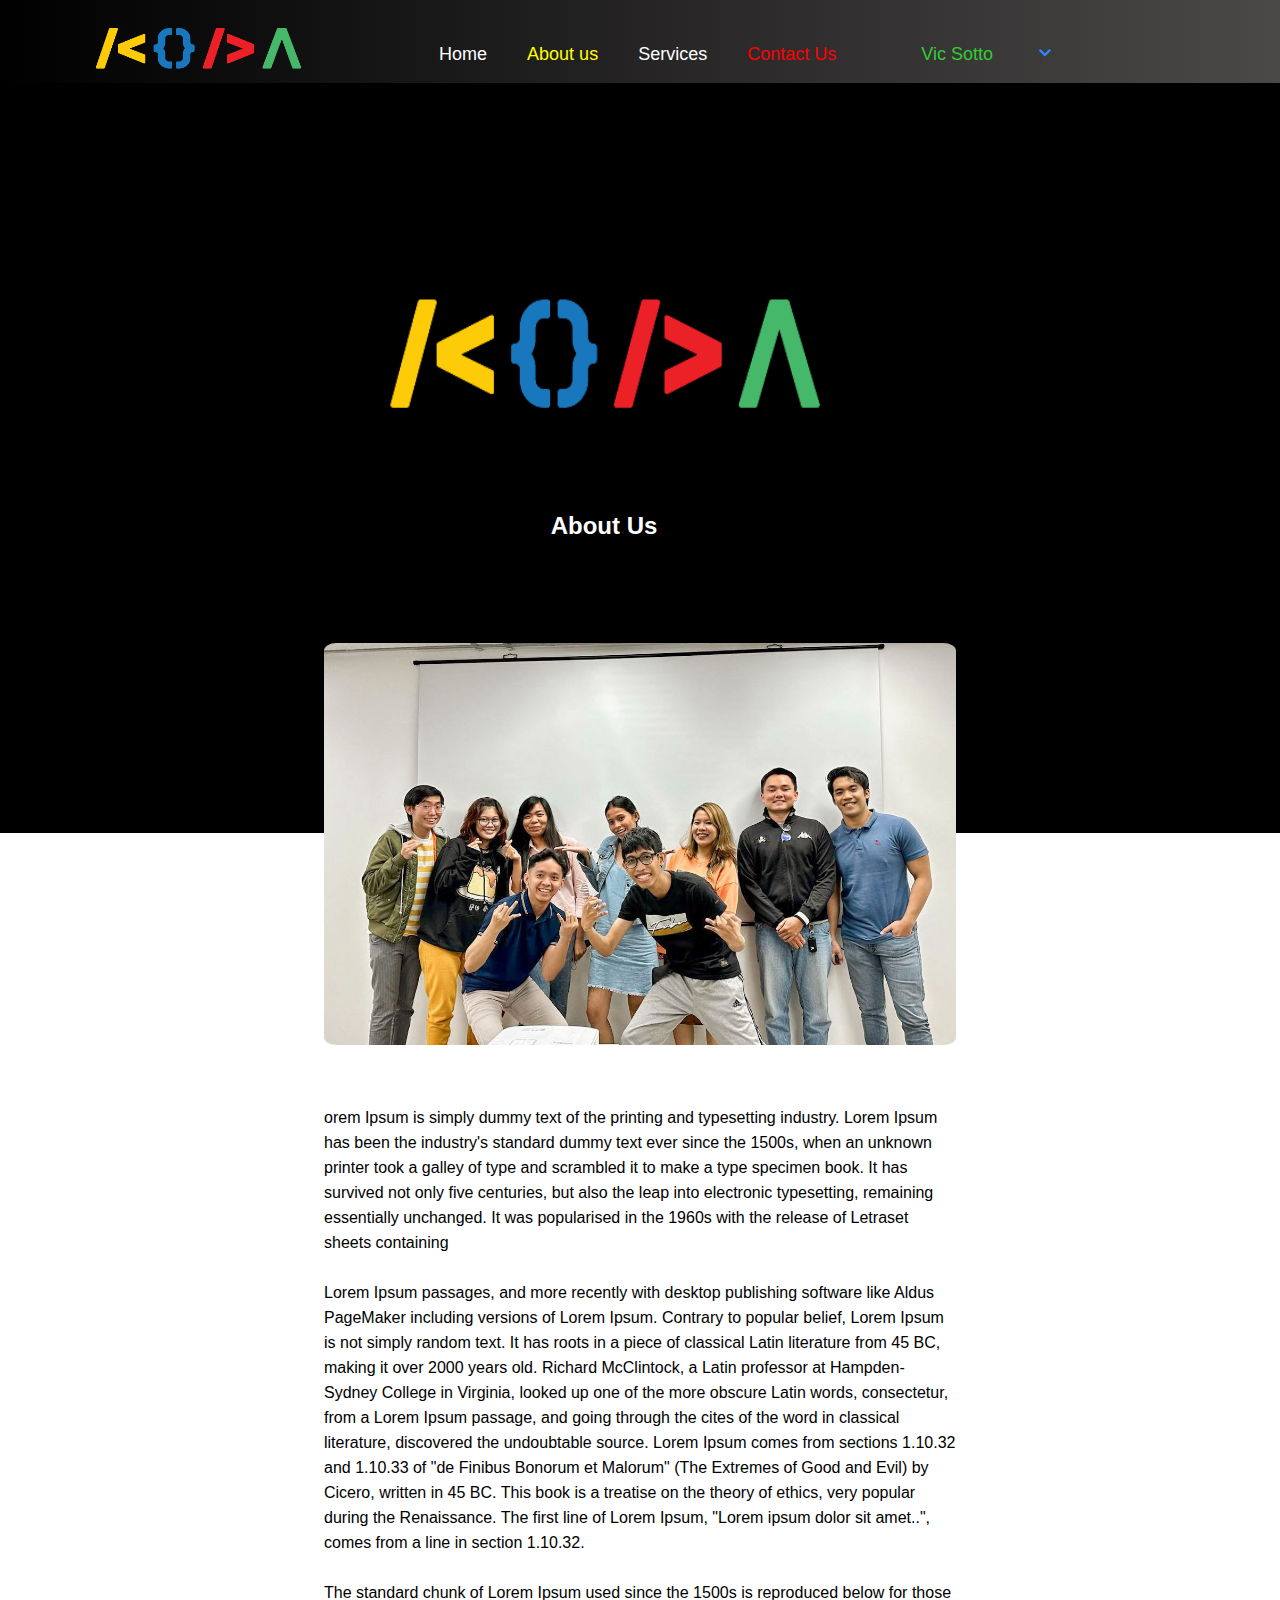
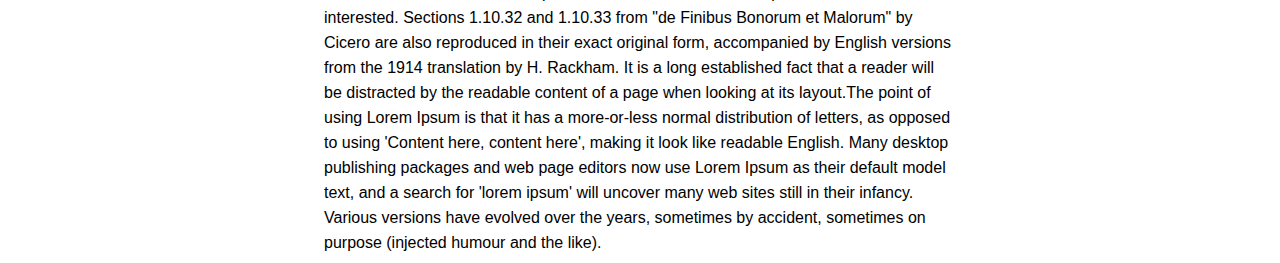
<file: AboutUs.html>
<!DOCTYPE html>
<html lang="en">
  <head>
    <meta charset="UTF-8">
    <link rel="stylesheet" href="AboutUs.css">
    <link rel="stylesheet" href="https://fonts.googleapis.com/css2?family=Material+Symbols+Outlined:opsz,wght,FILL,GRAD@40,600,1,0" />
      <title> Koda Camp | About Us</title>
  </head>
  <body>
    <div class="navbar">
      <img id="logo" src="src/355542383_779002063773874_2374137467548934136_n-removebg-preview.png">
      <ul>
        <li><a href="index.html">Home</a></li>
        <li><a id="AboutUs" href="#">About us</a></li>
        <li><a href="Services.html">Services</a></li>
        <li><a id="contactus" href="ContactUS.html">Contact Us</a></li>
        <li><a id="accountName" href="#">Vic Sotto</a></li>
        <li class="DropDownMenu">
          <a ><span id="expandBtn" class="material-symbols-outlined">expand_more</span></a>
          <div class="dropDownContent">
            <a href="#">Change Profile</a>
            <a href="#">Change Password</a>
            <a href="#">Logout</a>
          </div>
        </li>
      </ul>
    </div>
    <div id="container1">
      <div id="bgBlack" class="toCenter">
        <div id="KodaImageContainer">
          <img id="kodaImageLogo" src="src/355542383_779002063773874_2374137467548934136_n-removebg-preview.png">
        </div>
        <div class="toCenter">
          <h2 id="AboutUsText">About Us</h2>
        </div>
      </div>

      <img id="groupPhoto" src="src/groupPhoto.jpeg">
    </div>
    <div id="paragraph">
      orem Ipsum is simply dummy text of the printing and typesetting industry. Lorem Ipsum has been the industry's
      standard dummy text ever since the 1500s, when an unknown printer took a galley of type and scrambled it to make
      a type specimen book. It has survived not only five centuries, but also the leap into electronic typesetting,
      remaining essentially unchanged. It was popularised in the 1960s with the release of Letraset sheets containing<br><br>
      Lorem Ipsum passages, and more recently with desktop publishing software like Aldus PageMaker including versions of Lorem Ipsum.
      Contrary to popular belief, Lorem Ipsum is not simply random text. It has roots in a piece of classical Latin literature from 45 BC,
      making it over 2000 years old. Richard McClintock, a Latin professor at Hampden-Sydney College in Virginia, looked up one of the more
      obscure Latin words, consectetur, from a Lorem Ipsum passage, and going through the cites of the word in classical literature,
      discovered the undoubtable source. Lorem Ipsum comes from sections 1.10.32 and 1.10.33 of "de Finibus Bonorum et Malorum" (The Extremes of Good and Evil) by Cicero,
      written in 45 BC. This book is a treatise on the theory of ethics, very popular during the Renaissance. The first line of Lorem Ipsum, "Lorem ipsum dolor sit amet..",
      comes from a line in section 1.10.32.<br><br>
      The standard chunk of Lorem Ipsum used since the 1500s is reproduced below for those interested. Sections 1.10.32 and 1.10.33 from
      "de Finibus Bonorum et Malorum" by Cicero are also reproduced in their exact original form, accompanied by English versions from the 1914 translation by H. Rackham.
      It is a long established fact that a reader will be distracted by the readable content of a page when looking at its layout.The point of using Lorem Ipsum is that
      it has a more-or-less normal distribution of letters, as opposed to using 'Content here, content here', making it look like readable English. Many desktop publishing
      packages and web page editors now use Lorem Ipsum as their default model text, and a search for 'lorem ipsum' will uncover many web sites still in their infancy.
      Various versions have evolved over the years, sometimes by accident, sometimes on purpose (injected humour and the like).

    </div>

  </body>
</html>
</file>
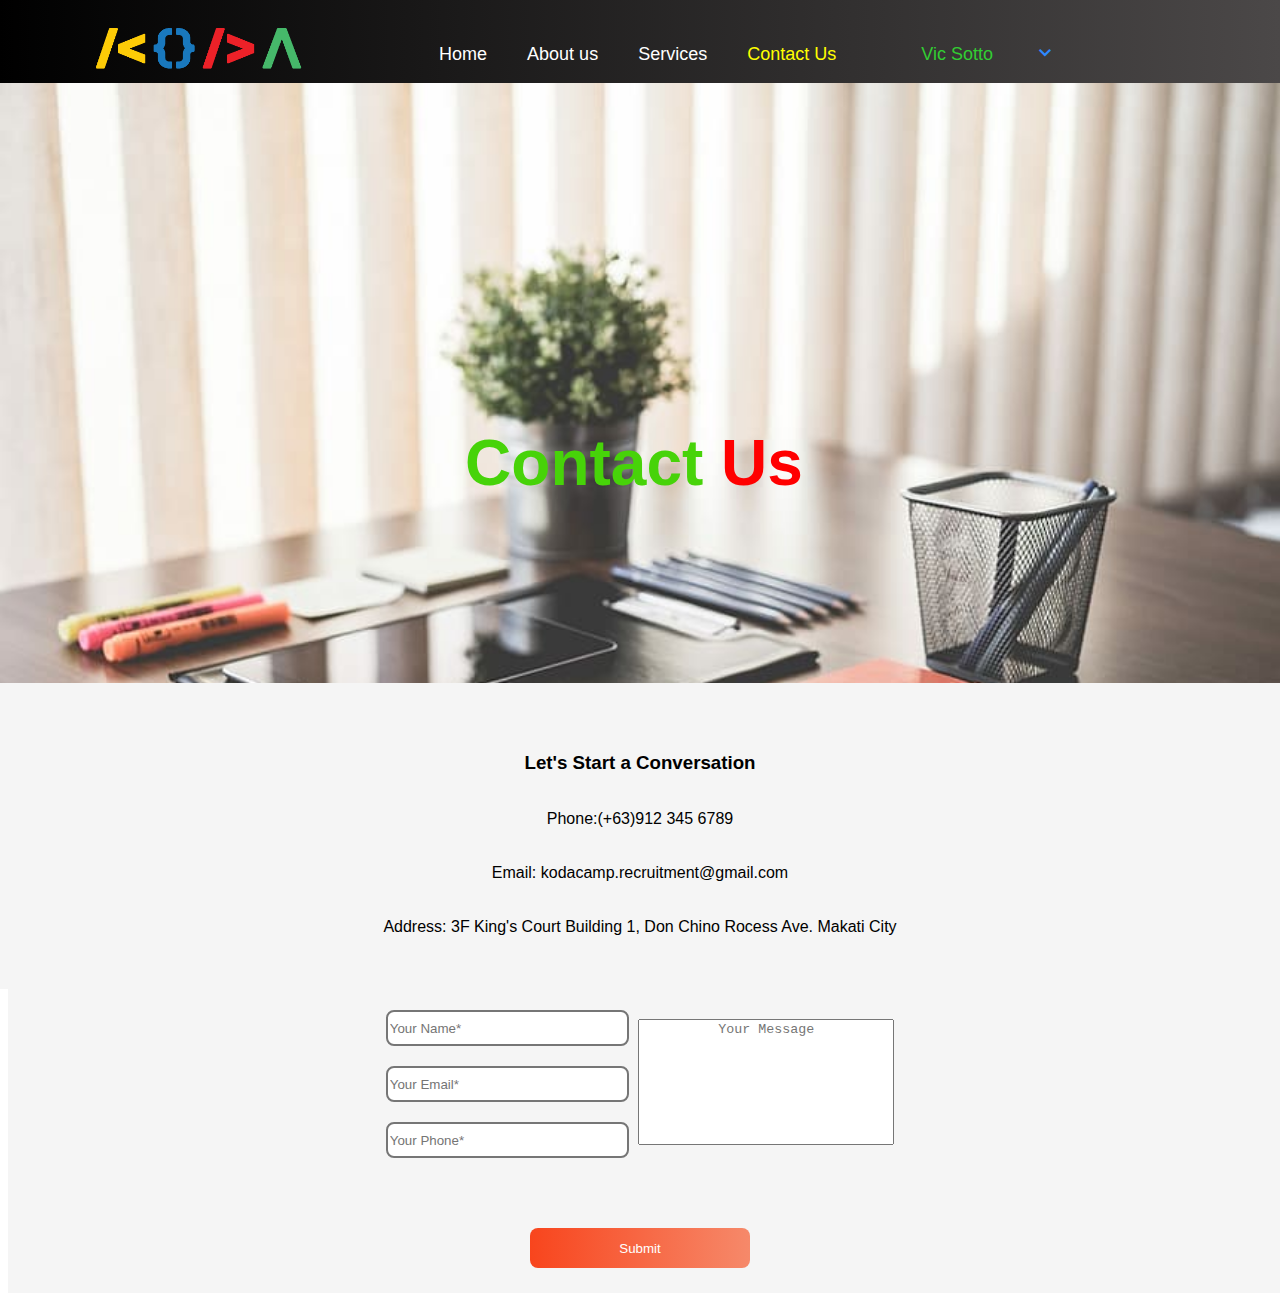
<file: ContactUS.html>
<!DOCTYPE html>
<html lang="en">
  <head>
    <meta charset="UTF-8">
    <link rel="stylesheet" href="ContactUS.css">
    <link rel="stylesheet" href="https://fonts.googleapis.com/css2?family=Material+Symbols+Outlined:opsz,wght,FILL,GRAD@40,600,1,0" />
    <title>Koda Camp | Contact Us</title>
  </head>
  <body>
  <div class="navbar">
    <img id="logo" src="src/355542383_779002063773874_2374137467548934136_n-removebg-preview.png">
    <ul>
      <li><a href="index.html">Home</a></li>
      <li><a id="AboutUs" href="AboutUs.html">About us</a></li>
      <li><a href="Services.html">Services</a></li>
      <li><a id="contactus" href="#">Contact Us</a></li>
      <li><a id="accountName" href="#">Vic Sotto</a></li>
      <li class="DropDownMenu">
        <a ><span id="expandBtn" class="material-symbols-outlined">expand_more</span></a>
        <div class="dropDownContent">
          <a href="#">Change Profile</a>
          <a href="#">Change Password</a>
          <a href="#">Logout</a>
        </div>
      </li>
    </ul>
  </div>
  <div id="containerFirstHalf" class="elements">
    <div id="blackBG">
      <div id="Contact">
        <h1>Contact <span id="us">Us</span></h1>
      </div>
    </div>
  </div>
  <div id="lineDivider">
  </div>
  <div id="container2ndHalf" class="elements">
    <div class="elements" id="firstText"><h3>Let's Start a Conversation</h3></div>
    <div class="elements" id="phoneNumber">Phone:(+63)912 345  6789</div>
    <div class="elements" id="kodaemail">Email: kodacamp.recruitment@gmail.com</div>
    <div class="elements" id="address">Address: 3F King's Court Building 1, Don Chino Rocess Ave. Makati City</div>
  </div>
  <div id="container3rdHalf" class="container2n3">
    <div class="side">
      <div >
        <input type="text" id="name" placeholder="Your Name*">
      </div>
      <div >
        <input type="text" id="email" placeholder="Your Email*">
      </div>
      <div >
        <input type="text" id="phone" placeholder="Your Phone*">
      </div>
    </div>

    <div class="side" id="notesArea">
      <textarea  placeholder="Your Message"></textarea>
    </div>
    <div class="elements">
      <input id="SubmitBtn" type="button" value="Submit">
    </div>
  </div>
<!--  <div id="container2nd3rdHalf" class="container2n3">-->
<!--    <div class="elements">-->
<!--      <input id="SubmitBtn" type="button" value="Submit">-->
<!--    </div>-->
<!--  </div>-->

  </body>
</html>
</file>
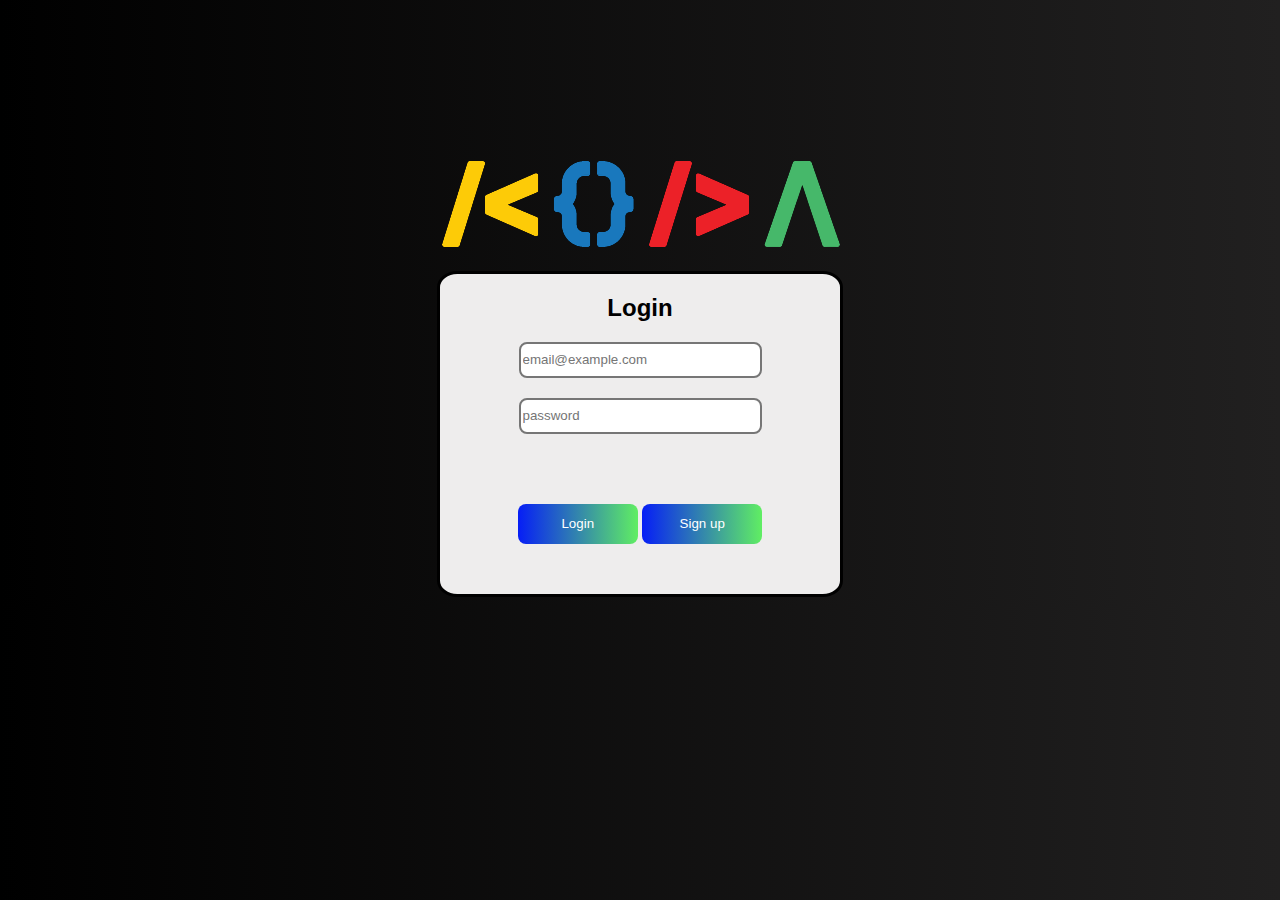
<file: LoginPage.html>
<!DOCTYPE html>
<html lang="en">
  <head>
    <meta charset="UTF-8">
    <link rel="stylesheet" href="LoginPage.css">
    <title>Koda Camp | Login</title>
  </head>
  <body>
    <div id="imageContainer" class="elements">
      <img src="src/355542383_779002063773874_2374137467548934136_n-removebg-preview.png">
    </div>
    <div  class="elements" id="loginPageContainer">
      <div>
        <h2>Login</h2>
      </div>
      <div>
        <input type="text" id="email" placeholder="email@example.com">
      </div>
      <div>
        <input type="password" id="pass" placeholder="password">
      </div>

      <div class="buttons">
        <input id="LoginBtn" type="button" value="Login">
      </div>
      <div class="buttons">
        <a href="SignUpPage.html"><input id="SignUpBtn" type="button" value="Sign up"></a>
      </div>
    </div>
  </body>
</html>
</file>
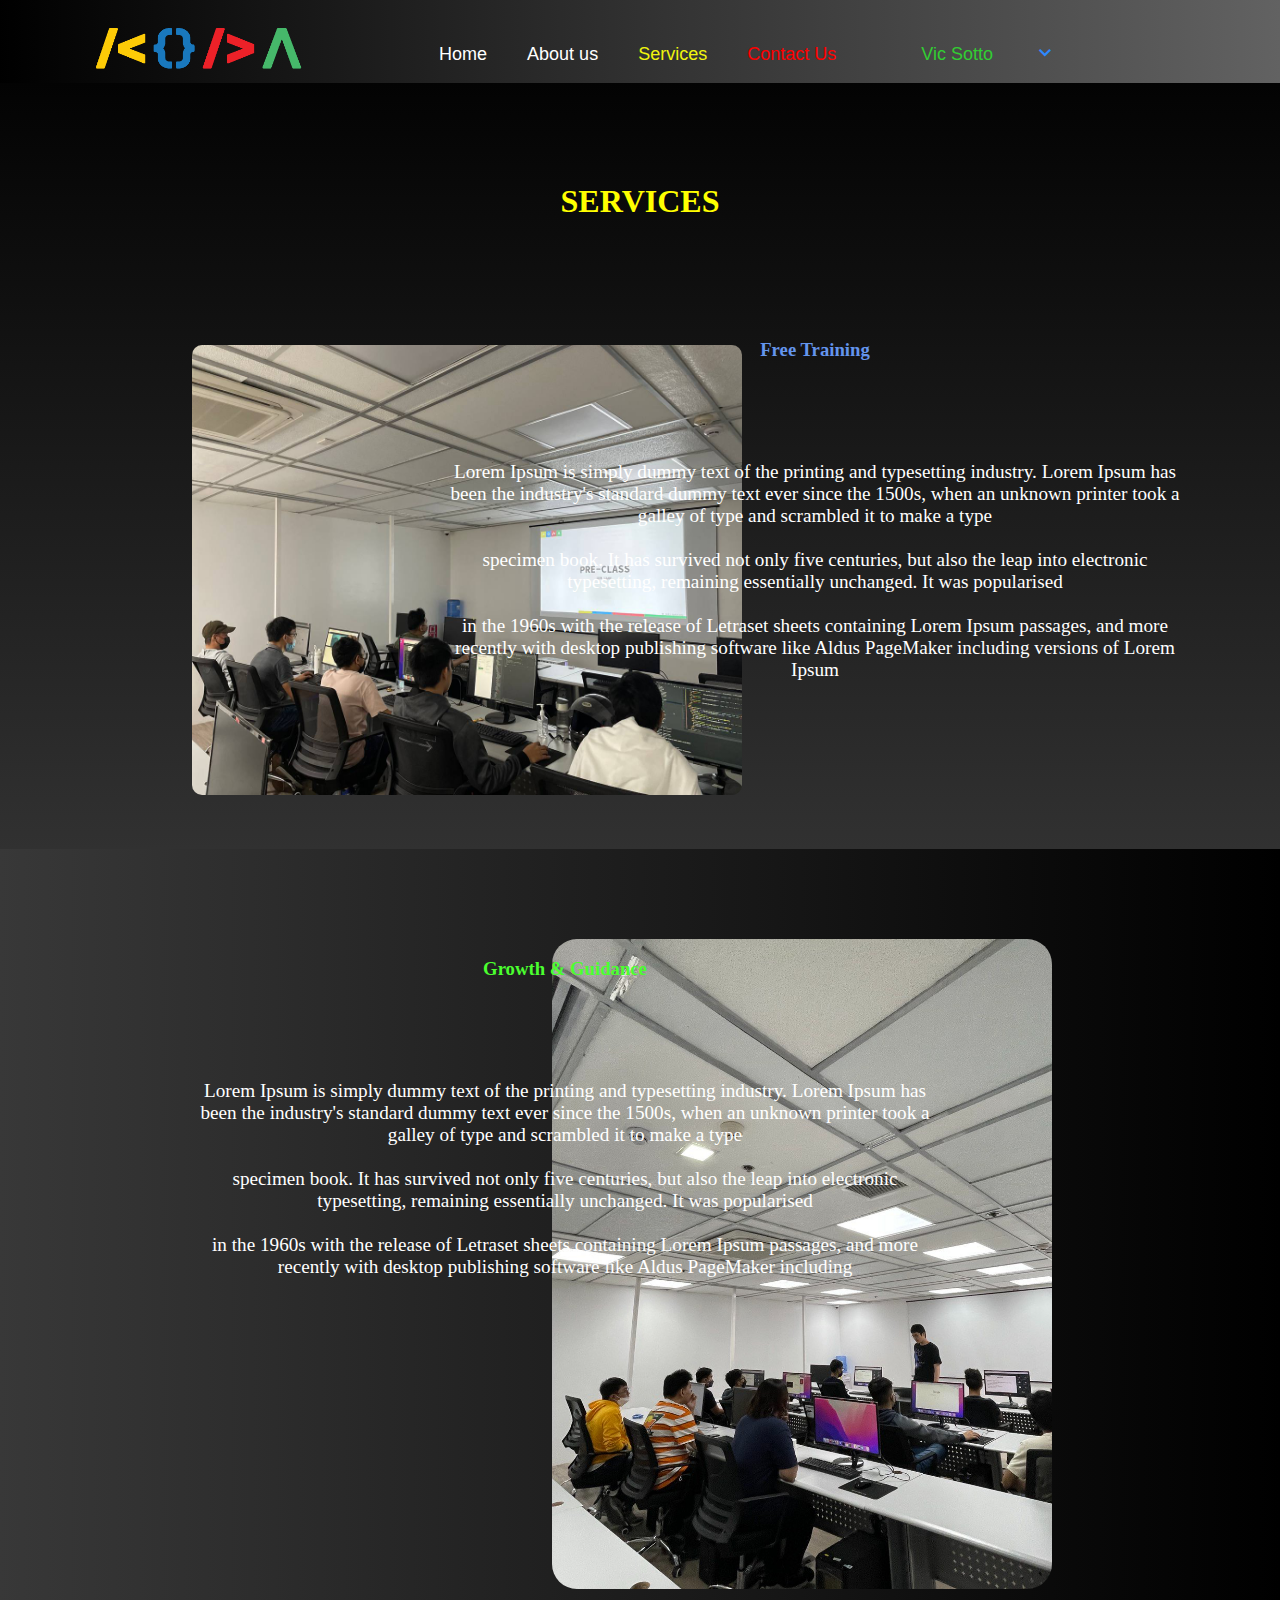
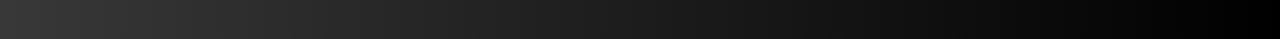
<file: Services.html>
<!DOCTYPE html>
<html lang="en">
  <head>
      <meta charset="UTF-8">
      <link rel="stylesheet" href="Services.css">
      <link rel="stylesheet" href="https://fonts.googleapis.com/css2?family=Material+Symbols+Outlined:opsz,wght,FILL,GRAD@40,600,1,0" />
      <title>Koda Camp | Services</title>
  </head>
  <body>
      <div class="navbar">
          <img id="logo" src="src/355542383_779002063773874_2374137467548934136_n-removebg-preview.png">
          <ul>
              <li><a id="home" href="index.html">Home</a></li>
              <li><a href="AboutUs.html">About us</a></li>
              <li><a id="services" href="#">Services</a></li>
              <li><a id="contactus" href="ContactUS.html">Contact Us</a></li>
              <li><a id="accountName" href="#">Vic Sotto</a></li>
              <li class="DropDownMenu">
                  <a ><span id="expandBtn" class="material-symbols-outlined">expand_more</span></a>
                  <div class="dropDownContent">
                      <a href="#">Change Profile</a>
                      <a href="#">Change Password</a>
                      <a href="#">Logout</a>
                  </div>
              </li>
          </ul>
      </div>
      <div id="section1">
          <div id="pageTitle">
              <h1>SERVICES</h1>
          </div>
<!--          <div id="imageContainer1" >-->
              <img id="img1" src="src/preClassImg.jpeg" class="section1Elements">
<!--          </div>-->
          <div id="textContainer1">
              <div  class="section1Elements">
                  <h3 id="titleContainer1">Free Training</h3>
              </div>
              <div id="paragraphContainer1" class="section1Elements">
                  <p>
                      Lorem Ipsum is simply dummy text of the printing and typesetting industry.
                      Lorem Ipsum has been the industry's standard dummy text ever since the 1500s,
                      when an unknown printer took a galley of type and scrambled it to make a type<br><br>
                      specimen book. It has survived not only five centuries, but also the leap
                      into electronic typesetting, remaining essentially unchanged. It was popularised<br><br>
                      in the 1960s with the release of Letraset sheets containing Lorem Ipsum passages,
                      and more recently with desktop publishing software like Aldus PageMaker including
                      versions of Lorem Ipsum
                  </p>

              </div>
          </div>
      </div>
      <div id="section2">
<!--      <div id="imageContainer2">-->
          <img id="img2" src="src/classImg.jpeg" class="section1Elements">
<!--      </div>-->
          <div id="textContainer2">
              <div  class="section1Elements">
                  <h3 id="titleContainer2">Growth & Guidance</h3>
              </div>
              <div id="paragraphContainer2" class="section1Elements">
                  <p id="paragraph2">
                      Lorem Ipsum is simply dummy text of the printing and typesetting industry.
                      Lorem Ipsum has been the industry's standard dummy text ever since the 1500s,
                      when an unknown printer took a galley of type and scrambled it to make a type<br><br>
                      specimen book. It has survived not only five centuries, but also the leap
                      into electronic typesetting, remaining essentially unchanged. It was popularised<br><br>
                      in the 1960s with the release of Letraset sheets containing Lorem Ipsum passages,
                      and more recently with desktop publishing software like Aldus PageMaker including
                  </p>
              </div>
          </div>
      </div>
  </body>
</html>
</file>
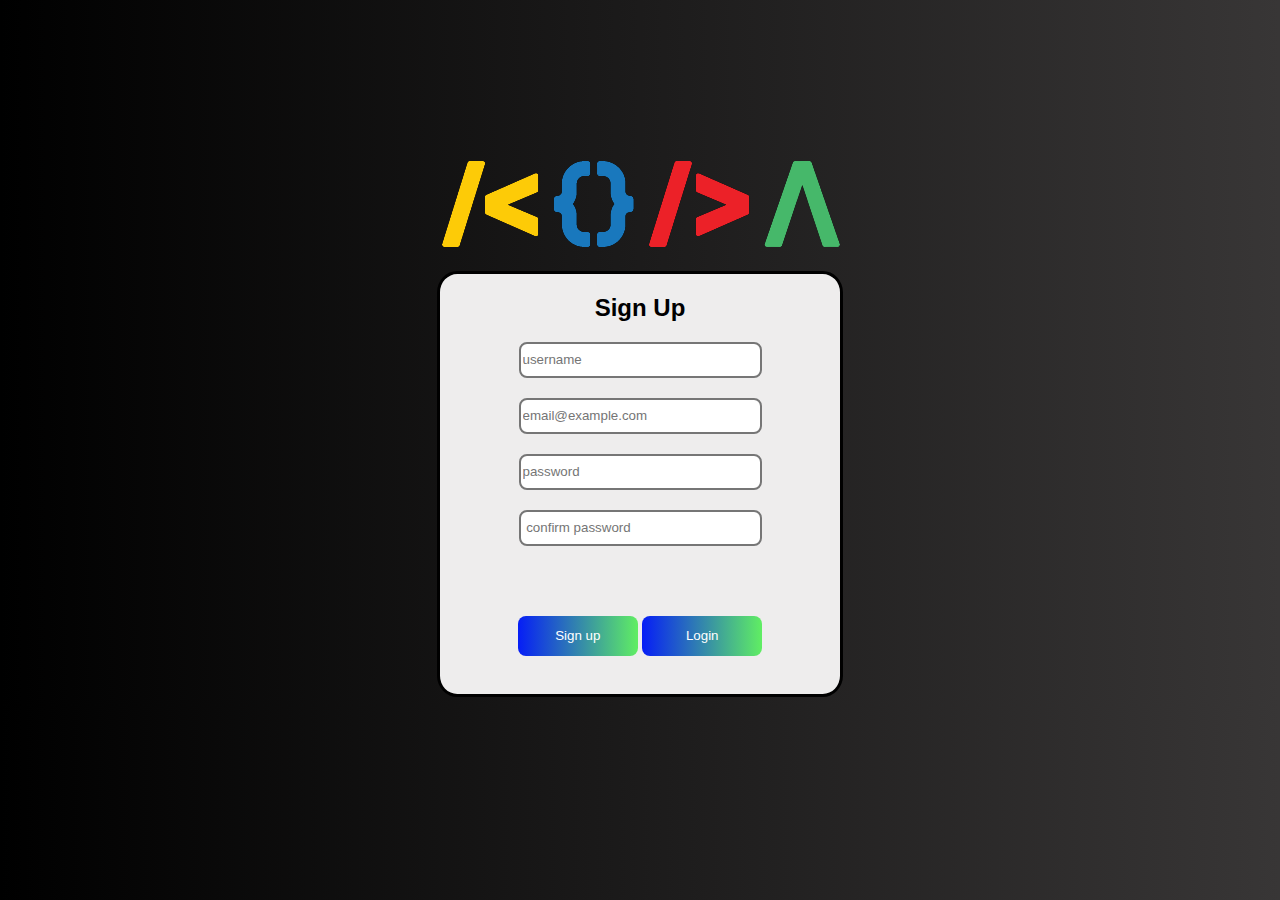
<file: SignUpPage.html>
<!DOCTYPE html>
<html lang="en">
  <head>
      <meta charset="UTF-8">
    <link rel="stylesheet" href="SignUpPage.css">
      <title>Koda Camp | Sign Up</title>
  </head>
  <body>
  <div id="imageContainer" class="elements">
    <img src="src/355542383_779002063773874_2374137467548934136_n-removebg-preview.png">
  </div>
  <div  class="elements" id="loginPageContainer">
    <div>
      <h2>Sign Up</h2>
    </div>
    <div>
      <div>
        <input type="text" id="username" placeholder="username">
      </div>
    </div>
    <div>
      <input type="text" id="email" placeholder="email@example.com">
    </div>
    <div>
      <input type="password" id="pass" placeholder="password">
    </div>
    <div>
      <input type="password" id="confirmPass" placeholder=" confirm password">
    </div>

    <div class="buttons">
      <input id="SignUpBtn" type="button" value="Sign up">
    </div>

    <div class="buttons">
      <input id="LoginBtn" type="button" value="Login">
    </div>

  </div>

  </body>
</html>
</file>
<file: AboutUs.css>
/*----------------------------------------Navbar----------------------------------------------*/
/*body{*/
/*    background-image: url("src/circuit-wallpaper-2048x1536_26.jpeg");*/
/*    background-size: cover;*/
/*    background-repeat: no-repeat;*/
/*}*/
.navbar{
    /*list-style-type: none;*/
    width: 100%;
    margin: -10px;
    padding-right: 18px;
    /*padding: 0px;*/
    overflow: hidden;
    background-color: black;
    background-image: linear-gradient(to right, black , rgb(75, 72, 72));
    justify-content: space-between;
    font-family: sans-serif;
    font-size: 18px;
}

.navbar ul {
    float: right;
    margin-right: 170px;
}

.navbar li{
    display:inline-block;
    padding-top: 25px;
    padding-right: 25px;

}
.navbar li a{
    text-decoration: none;
    color: white;
    padding-right:10px;
    /*margin-right: 20px;*/
    text-align: center;
}

.navbar img{
    margin-top: 20px;
    margin-left: 90px;
    height: 60px;
    width: 220px;
    float: left;
}


.DropDownMenu .dropDownContent{
    display: none;
    position: absolute;
    background-color: #d7d7d7;
    min-width: 140px;
    box-shadow: 0px 8px 16px 0px #9cabc7;
    margin-right: 50px;
    border-radius: 10px;
}

.navbar .DropDownMenu .dropDownContent a{
    display: block;
    color: #000000;
    padding: 12px 16px;
    text-align: center;
    border-radius: 10px;

}
#accountName{
    margin-left: 45px;
    color: limegreen;
}
#expandBtn{
    vertical-align: bottom;
    color: #2d89ff;
}

.navbar li a:hover {
    color: #f0f50e;
}

.navbar li #accountName:hover {
    color: #ffffff;
}

.DropDownMenu:hover .dropDownContent{
    display: block;

}

.navbar .DropDownMenu .dropDownContent a:hover{
    color: #125600;
    /*background-color: #282828;*/
    background-image: linear-gradient(to right, #838383, rgb(211, 211, 211));
}

#contactus{
    color: red;
}

.navbar li #contactus:hover{
    color: #ffffff;
}

#AboutUs{
    color:yellow;
}
/*----------------------------------------Navbar----------------------------------------------*/


.toCenter{
    text-align: center;
}
#kodaImageLogo{
    margin-top: 190px;
    height: 160px;
    width: 460px;
}

#AboutUsText{
    margin-top: 75px;
    font-family: sans-serif;
    color: white;
}
#bgBlack{
    /*width: 100%;*/
    background-color: black;
    margin-left: -80px;
    margin-right: -8px;
    margin-top: 10px;
    padding-bottom: 250px;
    height: 500px;
}

#groupPhoto{
    display: block;
    width: 50%;
    margin-top: -190px;

    /*height: 500px;*/
    /*width:  700px;*/
    /*margin-left: 560px;*/
    margin-left: auto;
    margin-right: auto;
    /*justify-content: center;*/
    border-radius: 2%;
    /*margin-right: 60px;*/
}

#paragraph{
    font-family: sans-serif;
    font-size: medium;
    /*margin: 50px 530px 50px 530px;*/
    margin-top: 60px;
    margin-right: auto;
    margin-left: auto;
    width: 50%;
    justify-content: center;
    line-height: 25px;
}
</file>
<file: ContactUS.css>
body{
    font-family: sans-serif;
}


.navbar{
    /*list-style-type: none;*/
    width: 100%;
    margin: -10px;
    padding-right: 18px;
    /*padding: 0px;*/
    overflow: hidden;
    background-color: black;
    background-image: linear-gradient(to right, black , rgb(75, 72, 72));
    justify-content: space-between;
    font-family: sans-serif;
    font-size: 18px;
}

.navbar ul {
    float: right;
    margin-right: 170px;
}

.navbar li{
    display:inline-block;
    padding-top: 25px;
    padding-right: 25px;

}
.navbar li a{
    text-decoration: none;
    color: white;
    padding-right:10px;
    /*margin-right: 20px;*/
    text-align: center;
}

.navbar img{
    margin-top: 20px;
    margin-left: 90px;
    height: 60px;
    width: 220px;
    float: left;
}


.DropDownMenu .dropDownContent{
    display: none;
    position: absolute;
    background-color: #d7d7d7;
    min-width: 140px;
    box-shadow: 0px 8px 16px 0px #9cabc7;
    margin-right: 50px;
    border-radius: 10px;
}

.navbar .DropDownMenu .dropDownContent a{
    display: block;
    color: #000000;
    padding: 12px 16px;
    text-align: center;
    border-radius: 10px;

}
#accountName{
    margin-left: 45px;
    color: limegreen;
}
#expandBtn{
    vertical-align: bottom;
    color: #2d89ff;
}

.navbar li a:hover {
    color: #f0f50e;
}

.navbar li #accountName:hover {
    color: #ffffff;
}

.DropDownMenu:hover .dropDownContent{
    display: block;

}

.navbar .DropDownMenu .dropDownContent a:hover{
    color: #125600;
    /*background-color: #282828;*/
    background-image: linear-gradient(to right, #838383, rgb(211, 211, 211));
}

#contactus{
    color: yellow;
}
#contactus:hover{
    color: yellow;
}

.navbar li #contactus:hover{
    color: #ffffff;
}

/*#AboutUs{*/
/*    color:yellow;*/
/*}*/
/*----------------------------------------navbar------------------------------------*/

.elements{
    text-align: center;
}

#blackBG{
    background-color: black;
    margin-left: -80px;
    margin-right: -8px;
    margin-top: 10px;
    padding-bottom: 100px;
    height: 500px;
    background-image: url("src/business-busy-clean-computer.jpeg");
    /*margin-top: -20px;*/
    background-size: 100%;
    background-repeat: no-repeat;
}

#Contact{
    padding-top: 300px;
    padding-left: 60px;
    color: #47d309;
    font-size: xx-large;
}
#us{
    color: red;
}

#name, #email, #phone{
    height: 30px;
    width: 235px;
    margin-bottom: 20px;
    border-radius: 8px;
    border-style: solid;
}

#SubmitBtn{
    height: 40px;
    width: 220px;
    margin-top: 50px;
    border-radius: 8px;
    color: white;
    border-style: hidden;
    background-image: linear-gradient(to right, #f8451d, rgb(246, 137, 106));
    margin-bottom: 25px;
    transition: .3s ease;
}
#firstText{
    padding-top: 50px;
    /*margin-bottom: 55px;*/
}
#phoneNumber, #kodaemail, #address{
    margin-top: 36px;
}

#address{
    margin-bottom: 50px;
}

/*#notesArea, #SubmitBtn{*/
/*    display:inline-block;*/
/*}*/
#container2ndHalf{
    background-color: whitesmoke;
    /*width: 500px;*/
    /*padding: 0px 50px;*/
    /*margin: 0px -8px;*/
    padding-bottom: 3px;
    margin-left: -8px;
    margin-right: -8px;
}
#lineDivider{
    background-color: #9cabc7;
}

#SubmitBtn:hover{
    -ms-transform: scale(0.90);
    -webkit-transform: scale(0.90);
    transform: scale(0.90);
}
textarea{
    resize: none;
    height: 120px;
    width: 250px;
    text-align: center;
}


#container3rdHalf{
    width: 100%;
    height: 50%;
    padding-right: 8px;
    text-align: center;
    background-color: whitesmoke;
    /*padding-left: 100px;*/
}
/*#container2nd3rdHalf{*/
/*    background-color: whitesmoke;*/
/*    width: 100%;*/
/*}*/
/*.container2n3{*/
/*    display: inline-block;*/
/*}*/
#notesArea{
    margin-top: 30px;
    margin-left: 5px;

}
.side{
    display: inline-block;
    text-align: center;
}
/*this is a comment*/
</file>
<file: LoginPage.css>
body{
    font-family: sans-serif;
    background-image: linear-gradient(to right, black , rgb(33, 32, 32));
}

#loginPageContainer{
    margin-right: auto;
    margin-left: auto;
    border-style: solid;
    border-radius: 5%;
    background-color: #eeeded;
    height: 320px;
    width: 400px;

}
#imageContainer{
    margin-top: 140px;
}

#SignUpBtn, #LoginBtn{
    /*display: inline-block;*/
    height: 40px;
    width: 120px;
    margin-top: 50px;
    border-radius: 8px;
    color: white;
    border-style: hidden;
    background-image: linear-gradient(to right, #061ef6, rgb(96, 238, 99));
}
.buttons{
    display: inline-block;
    transition: .3s ease;
}
.elements{
    text-align: center;
}
#email, #pass{
    height: 30px;
    width: 235px;
    margin-bottom: 20px;
    border-radius: 8px;
    border-style: solid;
}

.buttons:hover {
    -ms-transform: scale(0.90);
    -webkit-transform: scale(0.90);
    transform: scale(0.90);

}
</file>
<file: Services.css>
.navbar{
    /*list-style-type: none;*/
    width: 100%;
    margin: -10px;
    padding-right: 18px;
    /*padding: 0px;*/
    overflow: hidden;
    background-color: black;
    background-image: linear-gradient(to right, black , rgb(98, 98, 98));
    justify-content: space-between;
    font-family: sans-serif;
    font-size: 18px;
}

.navbar ul {
    float: right;
    margin-right: 170px;
}

.navbar li{
    display:inline-block;
    padding-top: 25px;
    padding-right: 25px;

}
.navbar li a{
    text-decoration: none;
    color: white;
    padding-right:10px;
    /*margin-right: 20px;*/
    text-align: center;
}

.navbar img{
    margin-top: 20px;
    margin-left: 90px;
    height: 60px;
    width: 220px;
    float: left;
}


.DropDownMenu .dropDownContent{
    display: none;
    position: absolute;
    background-color: #d7d7d7;
    min-width: 140px;
    box-shadow: 0px 8px 16px 0px #9cabc7;
    margin-right: 50px;
    border-radius: 10px;
}

.navbar .DropDownMenu .dropDownContent a{
    display: block;
    color: #000000;
    padding: 12px 16px;
    text-align: center;
    border-radius: 10px;

}
#accountName{
    margin-left: 45px;
    color: limegreen;
}
#expandBtn{
    vertical-align: bottom;
    color: #2d89ff;
}

.navbar li a:hover {
    color: #f0f50e;
}

.navbar li #accountName:hover {
    color: #ffffff;
}

.DropDownMenu:hover .dropDownContent{
    display: block;

}

.navbar .DropDownMenu .dropDownContent a:hover{
    color: #125600;
    /*background-color: #282828;*/
    background-image: linear-gradient(to right, #838383, rgb(211, 211, 211));
}

#contactus{
    color: red;
}

.navbar li #contactus:hover{
    color: #ffffff;
}
#services{
    color: #f0f50e;
}
/*-------------------------------------navBar------------------------------------*
/*-------------------------------------body decor------------------------------*/

#img1{
    height: 450px;
    width: 550px;
    /*padding-right: -10px;*/

}

#img2{
    height: 650px;
    width: 500px;
    float: right;
    margin-right: 220px;
    margin-bottom: 50px;
    border-radius: 25px;
}

#img1{
    /*display: inline-block;*/
    margin-left: 15%;
    margin-right: auto;
    /*border-style: solid;*/
    /*border-color: red;*/
    border-radius: 10px;
    margin-top: 25px;

}

#textContainer1,#textContainer2{
    color: white;
    display: inline-block;
    margin-bottom: 200px;
    text-align: center;

    position: absolute;
    right: 90px;
    padding-bottom: 100px;


    /*border-style: solid;*/
    /*border-color: red;*/
    width: 750px;
}
p{
    margin-top: 100px;
    font-size: larger;
}

h1{
    text-align: center;
    padding-top: 100px;
    margin-bottom: 100px;
    color: yellow;
}


#section1{
    background-color: #cccccc;
    margin-bottom: 90px;
    margin-right: -8px;
    margin-left: -8px;
    margin-top: -21px;
    padding-bottom: 50px;
    background-image: linear-gradient(180deg,rgb(3, 3, 3), rgb(49, 49, 49));

}

#textContainer2{
    position: absolute;
    left: 90px;
    padding-bottom: 100px;
    margin-left: 100px;

}
body{
    background-image: linear-gradient(to right, rgb(56, 56, 56), rgb(0, 0, 0));
}

#titleContainer1{
    color: cornflowerblue;
}
#titleContainer2{
    color: #4bff2f;
}
</file>
<file: SignUpPage.css>
body{
    font-family: sans-serif;
    background-image: linear-gradient(to right, black , rgb(56, 54, 54));
}

#loginPageContainer{
    margin-right: auto;
    margin-left: auto;
    border-style: solid;
    border-radius: 5%;
    background-color: #eeeded;
    height: 420px;
    width: 400px;

}
#imageContainer{
    margin-top: 140px;
}

#SignUpBtn, #LoginBtn{
    /*display: inline-block;*/
    height: 40px;
    width: 120px;
    margin-top: 50px;
    border-radius: 8px;
    color: white;
    border-style: hidden;
    background-image: linear-gradient(to right, #061ef6, rgb(96, 238, 99));
}
.buttons{
    display: inline-block;
    transition: .3s ease;
}
.elements{
    text-align: center;
}
#email, #pass, #username, #confirmPass{
    height: 30px;
    width: 235px;
    margin-bottom: 20px;
    border-radius: 8px;
    border-style: solid;
}

.buttons:hover {
    -ms-transform: scale(0.90);
    -webkit-transform: scale(0.90);
    transform: scale(0.90);
}
</file>
